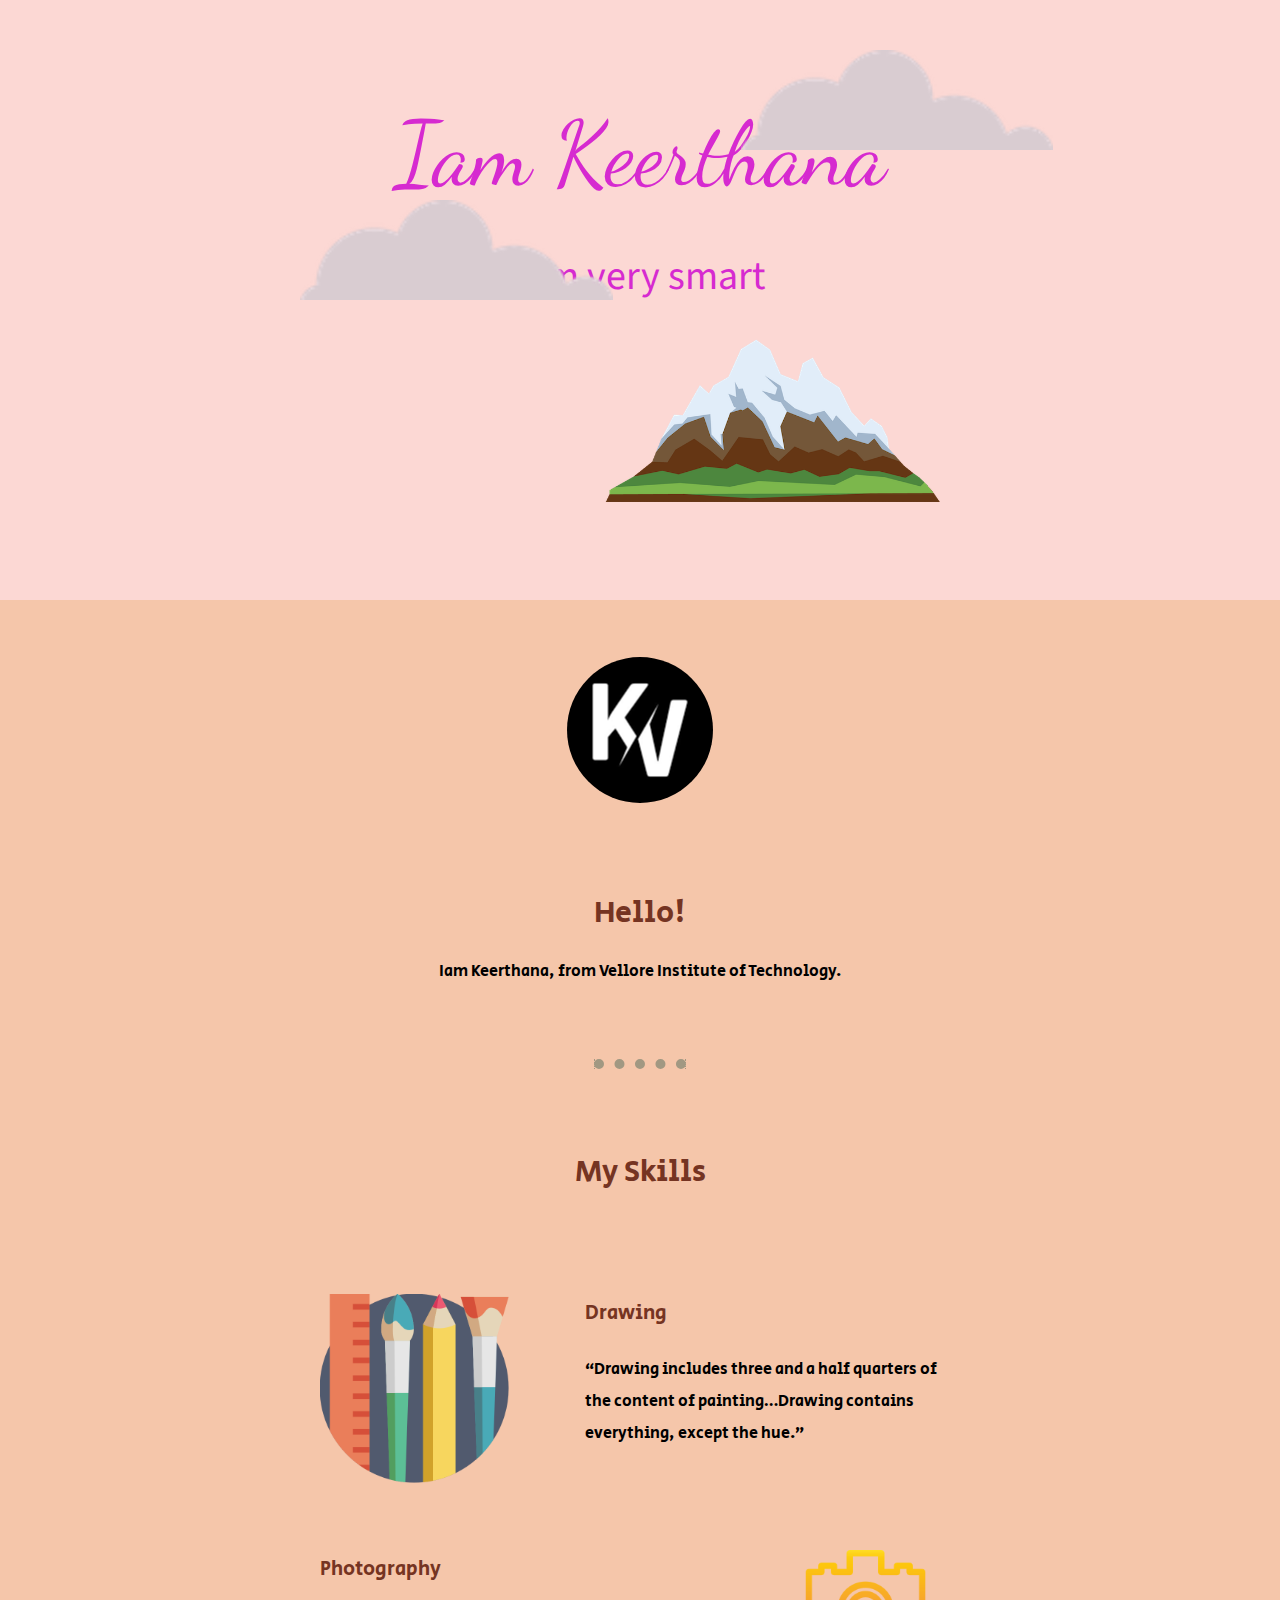
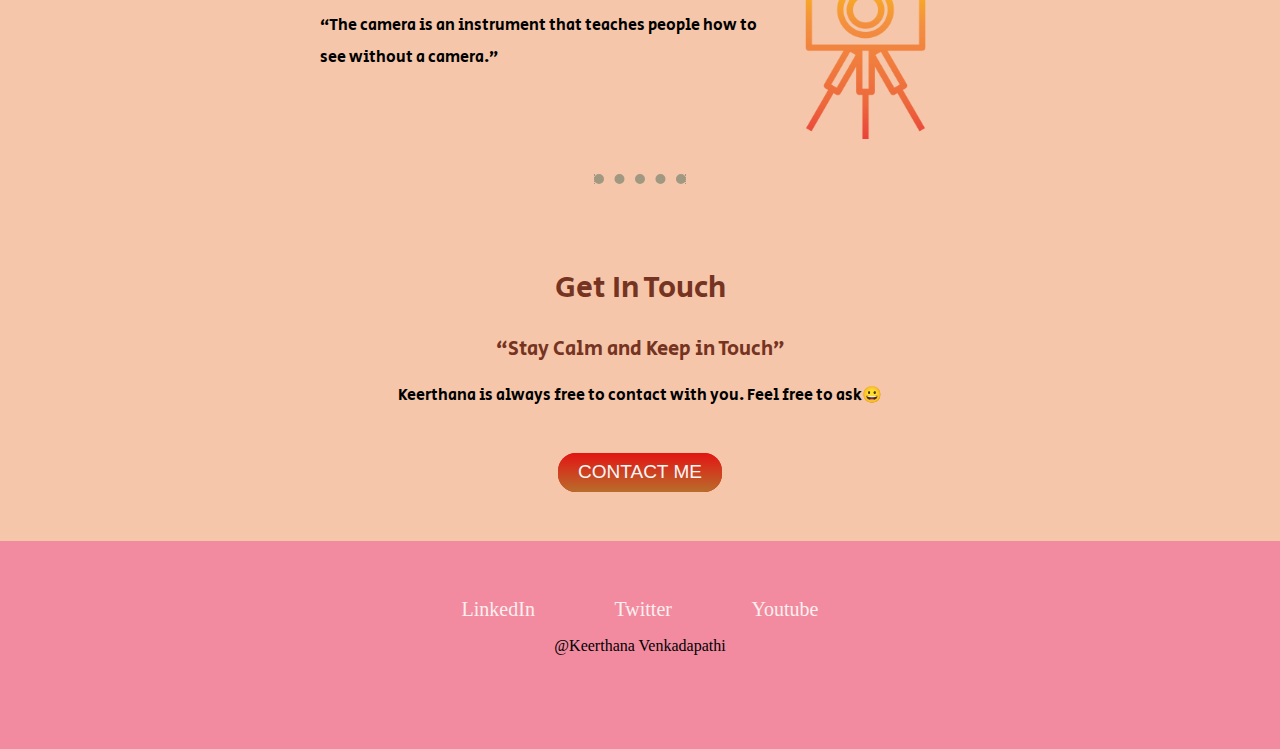
<file: index.html>
<!DOCTYPE html>
<html lang="en" dir="ltr">
  <head>
    <meta charset="utf-8">
    <title>Keerthana</title>
    <link rel="stylesheet" href="css/styles.css">
    <link rel="icon" href="favicon.ico">
    <link rel="preconnect" href="https://fonts.googleapis.com">
    <link rel="preconnect" href="https://fonts.gstatic.com" crossorigin>
    <link href="https://fonts.googleapis.com/css2?family=Dancing+Script&family=Source+Sans+Pro:wght@600&display=swap" rel="stylesheet">
    <link rel="preconnect" href="https://fonts.googleapis.com">
    <link rel="preconnect" href="https://fonts.googleapis.com">
<link rel="preconnect" href="https://fonts.gstatic.com" crossorigin>
<link href="https://fonts.googleapis.com/css2?family=Secular+One&display=swap" rel="stylesheet">
  </head>
  <body>
     <div class="top">
       <img class="cloud1" src="images/cloud.png" alt="cloud">
       <h1>Iam Keerthana</h1>
       <p class="p1">Iam very smart</p>
       <img class="cloud2" src="images/cloud.png" alt="cloud2">
       <img class="cloud3" src="images/mountain.png" alt="cloud3">
     </div>
     <div class="middle">
       <div class="profile">
         <img class="mid_div_logo" src="KV-Logo.png" alt="Keerthana's logo">
         <h2>Hello!</h2>
         <p class="p2">Iam Keerthana, from Vellore Institute of Technology.</p>
       </div>
       <hr>
       <div class="skills">
         <h2>My Skills</h2>
         <div class="skill-row">

           <img class="draw" src="tools.png" alt="">
           <h3>Drawing</h3>
           <p class="p3">“Drawing includes three and a half quarters of the content of painting…Drawing contains everything, except the hue.”</p>
         </div>
         <div class="skill-row">

           <img class="Photography" src="tripod.png" alt="">
           <h3>Photography</h3>
           <p class="p4">“The camera is an instrument that teaches people how to see without a camera.”</p>
         </div>
       </div>
       <hr>
       <div class="contact-me">
         <h2>Get In Touch</h2>
         <h3>“Stay Calm and Keep in Touch”</h3>
         <p class="p5">Keerthana is always free to contact with you. Feel free to ask😀</p>
         <a class="btn" href="mailto:keerthu032003@gmail.com">CONTACT ME</a>
       </div>
     </div>


     <div class="bottom">
       <a class="footer-link" href="https://www.linkedin.com/">LinkedIn</a>
       <a class="footer-link" href="https://twitter.com/">Twitter</a>
       <a class="footer-link" href="https://www.youtube.com/channel/UCBLruTEsuFKtMCDSOsbh9bg">Youtube</a>
       <p>@Keerthana Venkadapathi</p>
     </div>

  </body>
</html>
</file>
<file: css/styles.css>
.top
{
  background-color: #FCD8D4;
  height: 500px;

  padding-top: 100px;
  position: relative;
}
.middle{
  background-color: #F5C6AA;

  font-family: 'Secular One', sans-serif;
  padding-bottom: 1.5cm;
}
.bottom{
  padding-top: 1.5cm;
  background-color: #F38BA0;
  height: 4cm;

}

.cloud1
{
  height: 100px;
  position: absolute;
  right: 6cm;
  top: 50px;


}
.cloud2{
  height: 100px;
  position: absolute;
  left: 300px;
  bottom: 300px;

}
.cloud3{
  height: 200px;
  position: absolute;
  top: 8cm;
  left: 16cm;
}
.draw
{
  height: 5cm;
  float: left;
  margin-right: 2cm;

}
.Photography
{
  height: 5cm;
  float: right;
}
.mid_div_logo
{
  padding-top:1.5cm;
}
.skill-row
{
  width: 50%;
  margin: 100px auto;
  text-align: left;
  line-height: 2;

}
h1{
  font-size: 90px;
  margin: 0 auto;
  color: #D62AD0;
  font-family: 'Dancing Script', cursive;
  font-weight: normal;
}
h2{
  font-size: 30px;
  color: #753422;
  font-weight: normal;
  padding-top: 1.5cm;

}
h3{
  font-size: 20px;
  color: #753422;
  font-weight: normal;

}

.p1{
  font-size: 40px;
  color: #D62AD0;
  font-family: 'Source Sans Pro', sans-serif;
  font-weight: normal;
}
.p3
{
  width: 100%;

}
.p4{
  width: 80%;

}
.p5
{
  padding-bottom: 1cm;
}

hr
{
  color: #A19882;
  border-style: dotted;
  border-top-width: 10px;
  border-bottom-width: 0cm;
  margin-top: 2cm;
  width: 7%;

}
a{
  padding-left: 1cm;
  padding-right: 1cm;
  font-size: 20px;
  text-decoration: none;
  color: #FDEFEF;
}
a:hover
{
  color: #171010;
}

body
{
  margin: 0;
  text-align: center;
}
.btn {
  background: #e31414;
  background-image: -webkit-linear-gradient(top, #e31414, #b86d2b);
  background-image: -moz-linear-gradient(top, #e31414, #b86d2b);
  background-image: -ms-linear-gradient(top, #e31414, #b86d2b);
  background-image: -o-linear-gradient(top, #e31414, #b86d2b);
  background-image: linear-gradient(to bottom, #e31414, #b86d2b);
  -webkit-border-radius: 18;
  -moz-border-radius: 18;
  border-radius: 18px;
  font-family: Arial;
  color: #f7f7f7;
  font-size: 19px;
  padding: 8px 20px 10px 20px;
  border: solid #5dadde 0px;
  text-decoration: none;
}

.btn:hover {
  background: #81a348;
  text-decoration: none;
}
</file>
